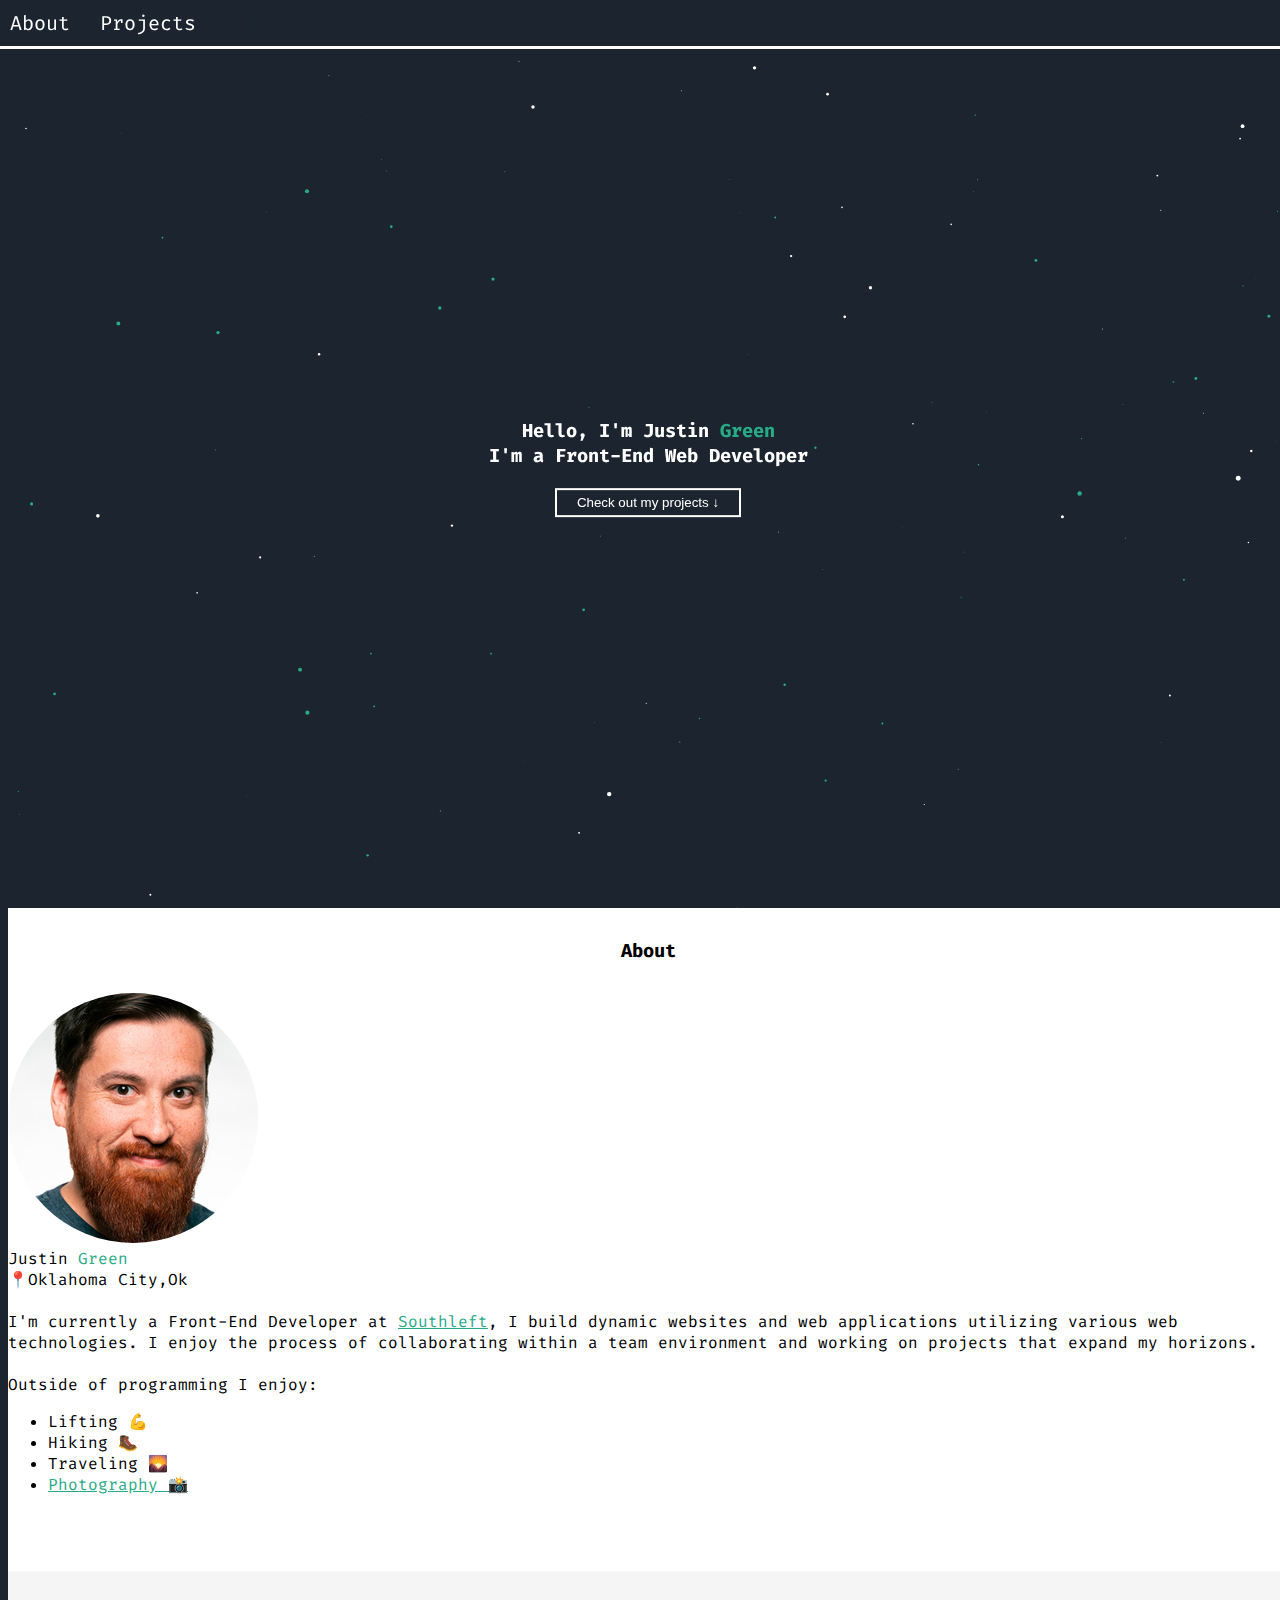
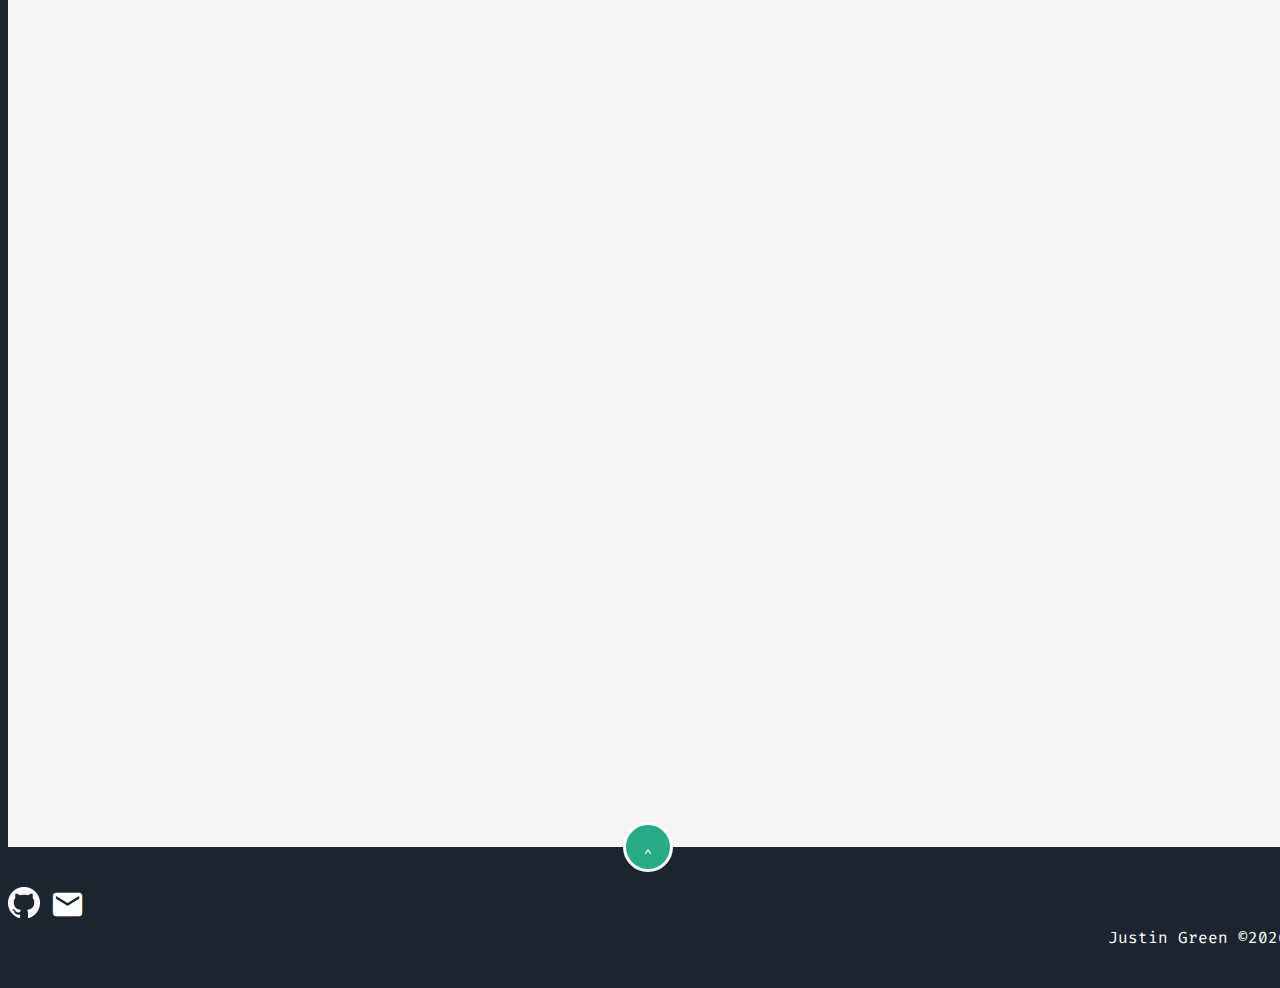
<file: index.html>
<!DOCTYPE html>
<html lang="en">
<head>
	<meta charset="UTF-8">
	<meta name="viewport" content="width=device-width, initial-scale=1.0">
	<title>Justin Green | Front-End Web Developer</title>
	<link rel="stylesheet" href="https://cdn.jsdelivr.net/npm/bootstrap@4.6.0/dist/css/bootstrap.min.css" integrity="sha384-B0vP5xmATw1+K9KRQjQERJvTumQW0nPEzvF6L/Z6nronJ3oUOFUFpCjEUQouq2+l" crossorigin="anonymous">
	<link rel="preconnect" href="https://fonts.gstatic.com">
	<link href="https://fonts.googleapis.com/css2?family=Fira+Code&display=swap" rel="stylesheet">
	<link rel="stylesheet" href="https://fonts.googleapis.com/icon?family=Material+Icons">
	<link rel="icon" type="image/x-icon" href="favicon.ico">
	<link rel="stylesheet" type="text/css" href="css/style.css">
	<script src="https://code.jquery.com/jquery-3.6.0.min.js" integrity="sha256-/xUj+3OJU5yExlq6GSYGSHk7tPXikynS7ogEvDej/m4=" crossorigin="anonymous"></script>
</head>
<body>
	<div class="page">
		<header class="page-header">
			<div class="container">
				<nav class="page-nav">
					<ul>
						<li><a href="#section-1" class="scrollTo scrollTo-about">About</a></li>
						<li><a href="#section-2" class="scrollTo scrollTo-projects">Projects</a></li>
					</ul>
				</nav>
			</div>
			
			<span class="page-progress">
				<span class="page-progress-bar"></span>			
			</span>
		</header>
		
		<div class="page-hero">
			<div class="hero-text">
				<h3>
					Hello, I'm Justin <span class="green">Green </span>
					<br>
					I'm a Front-End Web Developer
				</h3>			
				<button class="btn btn-scroll-down">Check out my projects <span class="icon-arrow-down">&darr;</span></button>
			</div>	
			
			<canvas class="particle-bg"></canvas>	
		</div>
		
		<div class="page-main">
			<div id="section-1" class="section-about">
				<h3>About</h3>	
				
				<div class="container">
					<div class="row">
						<div class="col-lg-4 col-md-6 offset-lg-2">
							<div class="headshot-img">
								<img src="images/headshot.jpg" alt="Justin Green Headshot" class="headshot">
							</div>
						</div>
						<div class="col-lg-6 col-md-6">
							<div class="about-text">
								<ul class="about-list">
									<li>Justin <span class="green">Green</span></li>
									<li>&#128205;Oklahoma City,Ok</li>
									<li>
										<br>
										I'm currently a Front-End Developer at <a href="https://southleft.com/">Southleft</a>,
										I build dynamic websites and web applications utilizing various web technologies. I enjoy the process of collaborating within a team environment and working on projects that expand my horizons.
									</li>
								</ul>	
								
								<br>
								
								Outside of programming I enjoy:
								<ul>
									<li>Lifting &#128170;</li>
									<li>Hiking &#129406;</li>
                  <li>Traveling &#127748;</li>
									<li><a href="/photography.html">Photography &#128248;</a></li>																	
								</ul>																
							</div>						
						</div>
					</div>
				</div>
			</div>
			
			<div id="section-2" class="section-projects">
				<h3>Projects</h3>
				
				<div class="container">
					<div class="row section-projects-row u-animation-delay">
						<div class="col-lg-4 col-md-6 no-padding u-fade-up">
							<div class="project-card project-card-1">
								<div class="project-card-info">
									<h4>Chainalysis</h4>
									<a href="https://www.chainalysis.com/" target="_blank" rel="noreferrer" class="btn btn-view-link">View Site</a>
								</div>
							</div>
						</div>
						
						<div class="col-lg-4 col-md-6 no-padding u-fade-up">
							<div class="project-card project-card-2">
								<div class="project-card-info">
									<h4>GPO</h4>
									<a href="https://gpo.com/" target="_blank" rel="noreferrer" class="btn btn-view-link">View Site</a>
								</div>
							</div>
						</div>
						
						<div class="col-lg-4 col-md-6 no-padding u-fade-up">
							<div class="project-card project-card-3">
								<div class="project-card-info">
									<h4>States United</h4>
									<a href="https://states-united.netlify.app/components/detail/home.html" target="_blank" rel="noreferrer" class="btn btn-view-link">View Site</a>
								</div>
							</div>
						</div>
            
            <div class="col-lg-4 col-md-6 no-padding u-fade-up">
              <div class="project-card project-card-4">
                <div class="project-card-info">
                  <h4>Budget Tracker</h4>
                  <a href="https://budget-tracker-2-next.vercel.app/" target="_blank" rel="noreferrer" class="btn btn-view-link">View Project</a>
                </div>
              </div>
            </div>
            
            <div class="col-lg-4 col-md-6 no-padding u-fade-up">
              <div class="project-card project-card-5">
                <div class="project-card-info">
                  <h4>Coin Pouch</h4>
                  <a href="https://coin-pouch.vercel.app/" target="_blank" rel="noreferrer" class="btn btn-view-link">View Project</a>
                </div>
              </div>
						</div>
            
						<div class="col-lg-4 col-md-6 no-padding u-fade-up">
							<div class="project-card project-card-6">
								<div class="project-card-info">
									<h4>Ardmore CC</h4>
									<a href="http://www.ardmoreconventioncenter.com/" target="_blank" rel="noreferrer" class="btn btn-view-link">View Site</a>
									<!-- <h4>Sugar Creek Casino</h4>
									<a href="https://www.sugarcreekcasino.com/" target="_blank" rel="noreferrer" class="btn btn-view-link">View Site</a> -->
								</div>
							</div>
						</div>
						
						<div class="col-lg-4 col-md-6 no-padding u-fade-up">
							<div class="project-card project-card-7">
								<div class="project-card-info">
									<h4>Impacting Leaders</h4>
									<a href="http://www.impactingleaders.com/" target="_blank" rel="noreferrer" class="btn btn-view-link">View Site</a>
								</div>
							</div>
						</div>
						
						<div class="col-lg-4 col-md-6 no-padding u-fade-up">
							<div class="project-card project-card-8">
								<div class="project-card-info">
									<h4>JM2 Capital</h4>
									<a href="https://www.jm2capital.com/" target="_blank" rel="noreferrer" class="btn btn-view-link">View Site</a>
								</div>
							</div>
						</div>
						
						<div class="col-lg-4 col-md-6 no-padding u-fade-up">
							<div class="project-card project-card-9">
								<div class="project-card-info">
									<h4>RBDMS</h4>
									<a href="https://www.rbdms.org/" target="_blank" rel="noreferrer" class="btn btn-view-link">View Site</a>
								</div>
							</div>
						</div>
					</div>
				</div>
			</div>	
		</div>
		
		<div class="page-footer">
			<button class="scroll-top">^</button>
			
			<div class="container">				
				<div class="row">
					<div class="col-md-6">
						<div class="social">
							<a href="https://github.com/justincgreen" target="_blank">
								<img src="images/icon-github.png" class="icon-github" alt="GitHub">
							</a>
							<a href="mailto:justingreendev@gmail.com"><span class="material-icons">email</span></a>
						</div>
					</div>
					<div class="col-md-6">
						<div class="copyright">
							Justin Green &copy;<script>document.write(new Date().getFullYear())</script><noscript>2023</noscript> 
						</div>
					</div>
				</div>	
			</div>					
		</div>
	</div>
	
	<script src="js/index.js"></script>
	<script src="js/page-progress.js"></script>
	<script src="js/scroll-top.js"></script>
	<script src="js/particles.min.js"></script>		
	<script src="js/particles-init.js"></script>
</body>
</html>
</file>
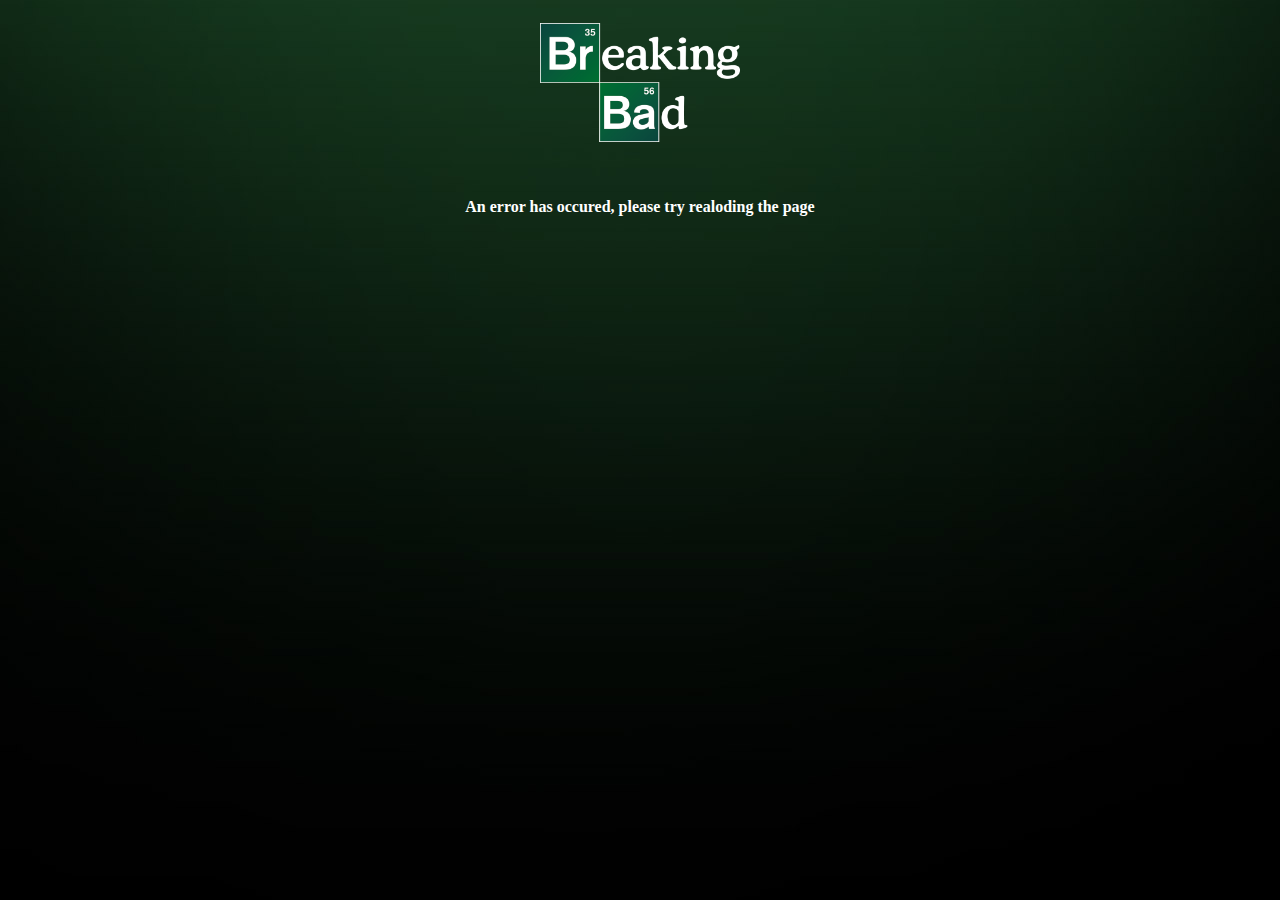
<file: projects/breaking-bad-api/index.html>
<!DOCTYPE html>
<html lang="en">
<head>
	<meta charset="UTF-8">
	<meta name="viewport" content="width=device-width, initial-scale=1.0">
	<link rel="icon" href="favicon.ico">
	<link rel="stylesheet" href="https://cdn.jsdelivr.net/npm/bootstrap@4.6.0/dist/css/bootstrap.min.css" integrity="sha384-B0vP5xmATw1+K9KRQjQERJvTumQW0nPEzvF6L/Z6nronJ3oUOFUFpCjEUQouq2+l" crossorigin="anonymous">
	<link rel="stylesheet" href="css/style.css">
	<title>Breaking Bad API</title>
</head>
<body>
	<header class="header">
		<img src="img/logo.png" class="logo" alt="Breaking Bad Logo">	
	</header>
	
	<div class="container">		
		<div class="search-wrapper mb-3">
			<input type="text" class="search-input form-control" placeholder="Search characters...">
		</div>
		
		<div class="spinner">
			<img src="img/spinner.gif" alt="Loading Spinner">
		</div>
		
		<div class="row character-list"></div>	
	</div>
		
	<script src="js/index.js"></script>
</body>
</html>
</file>
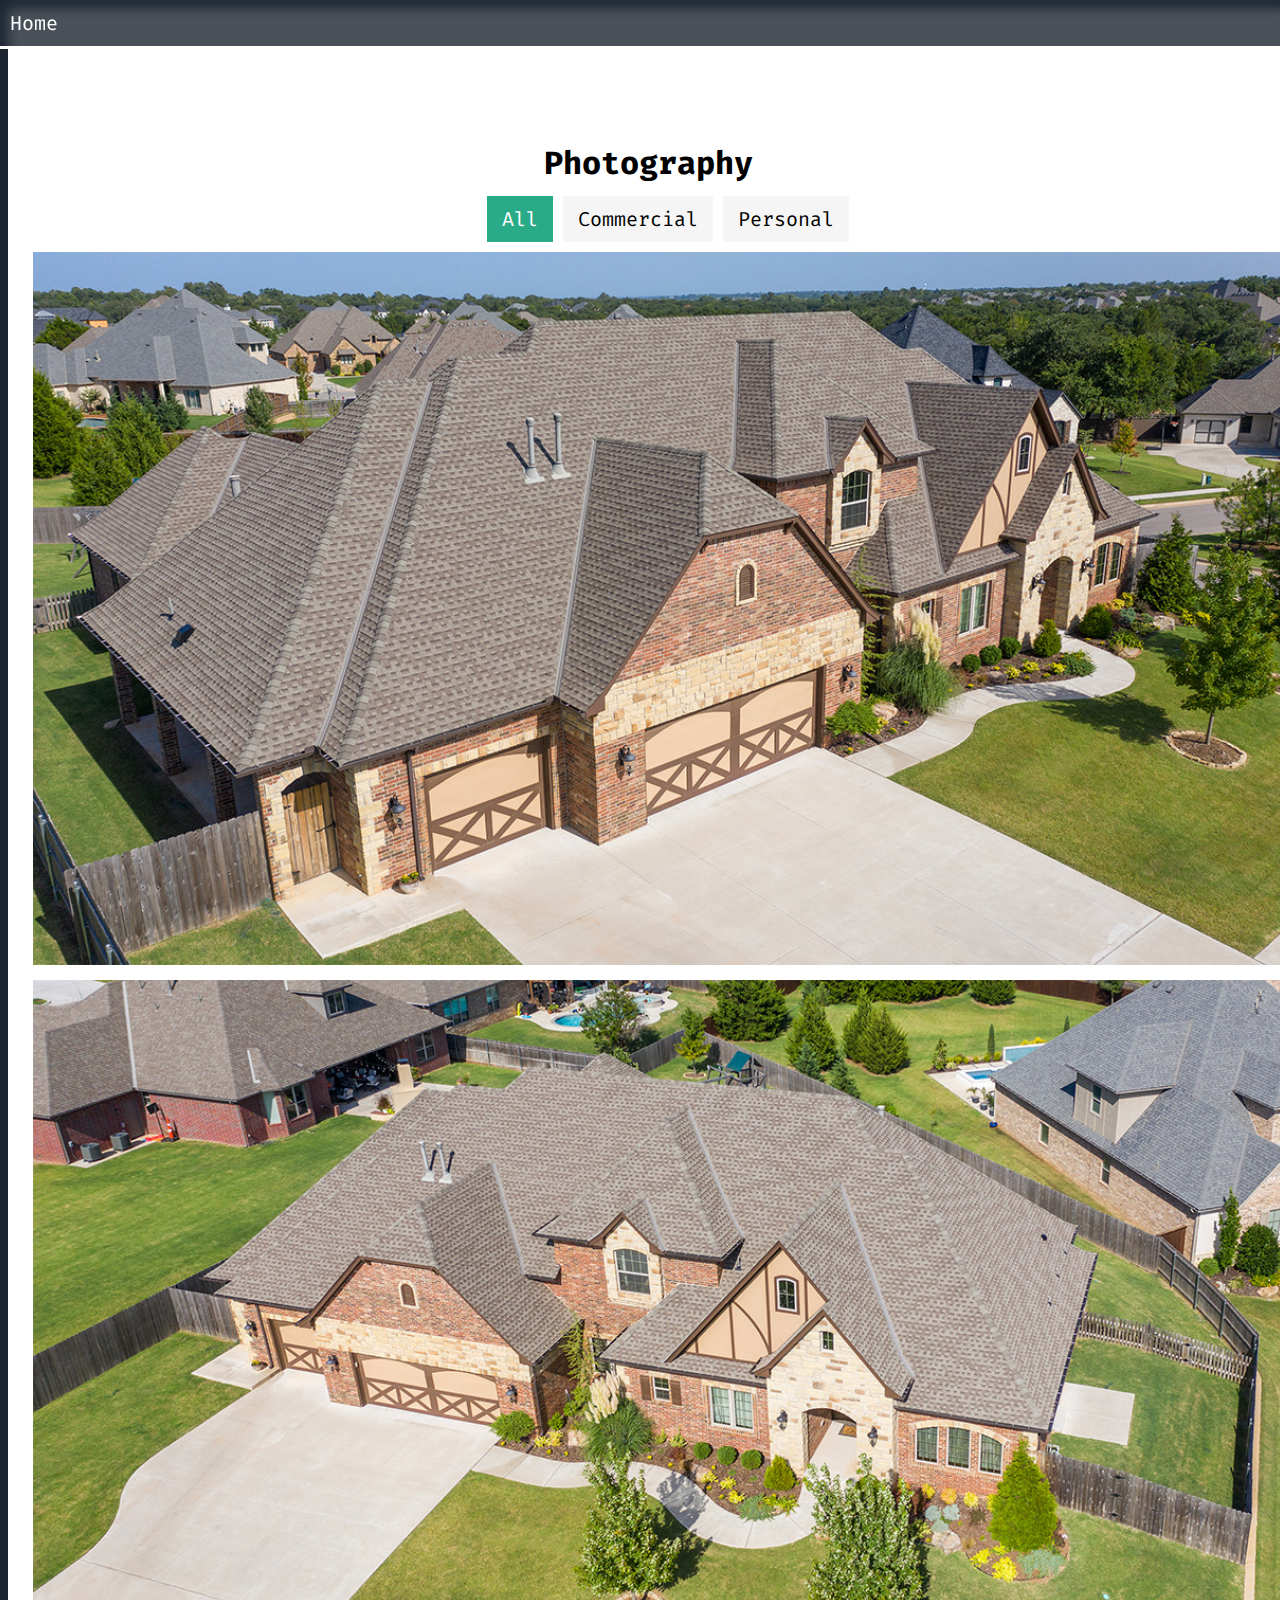
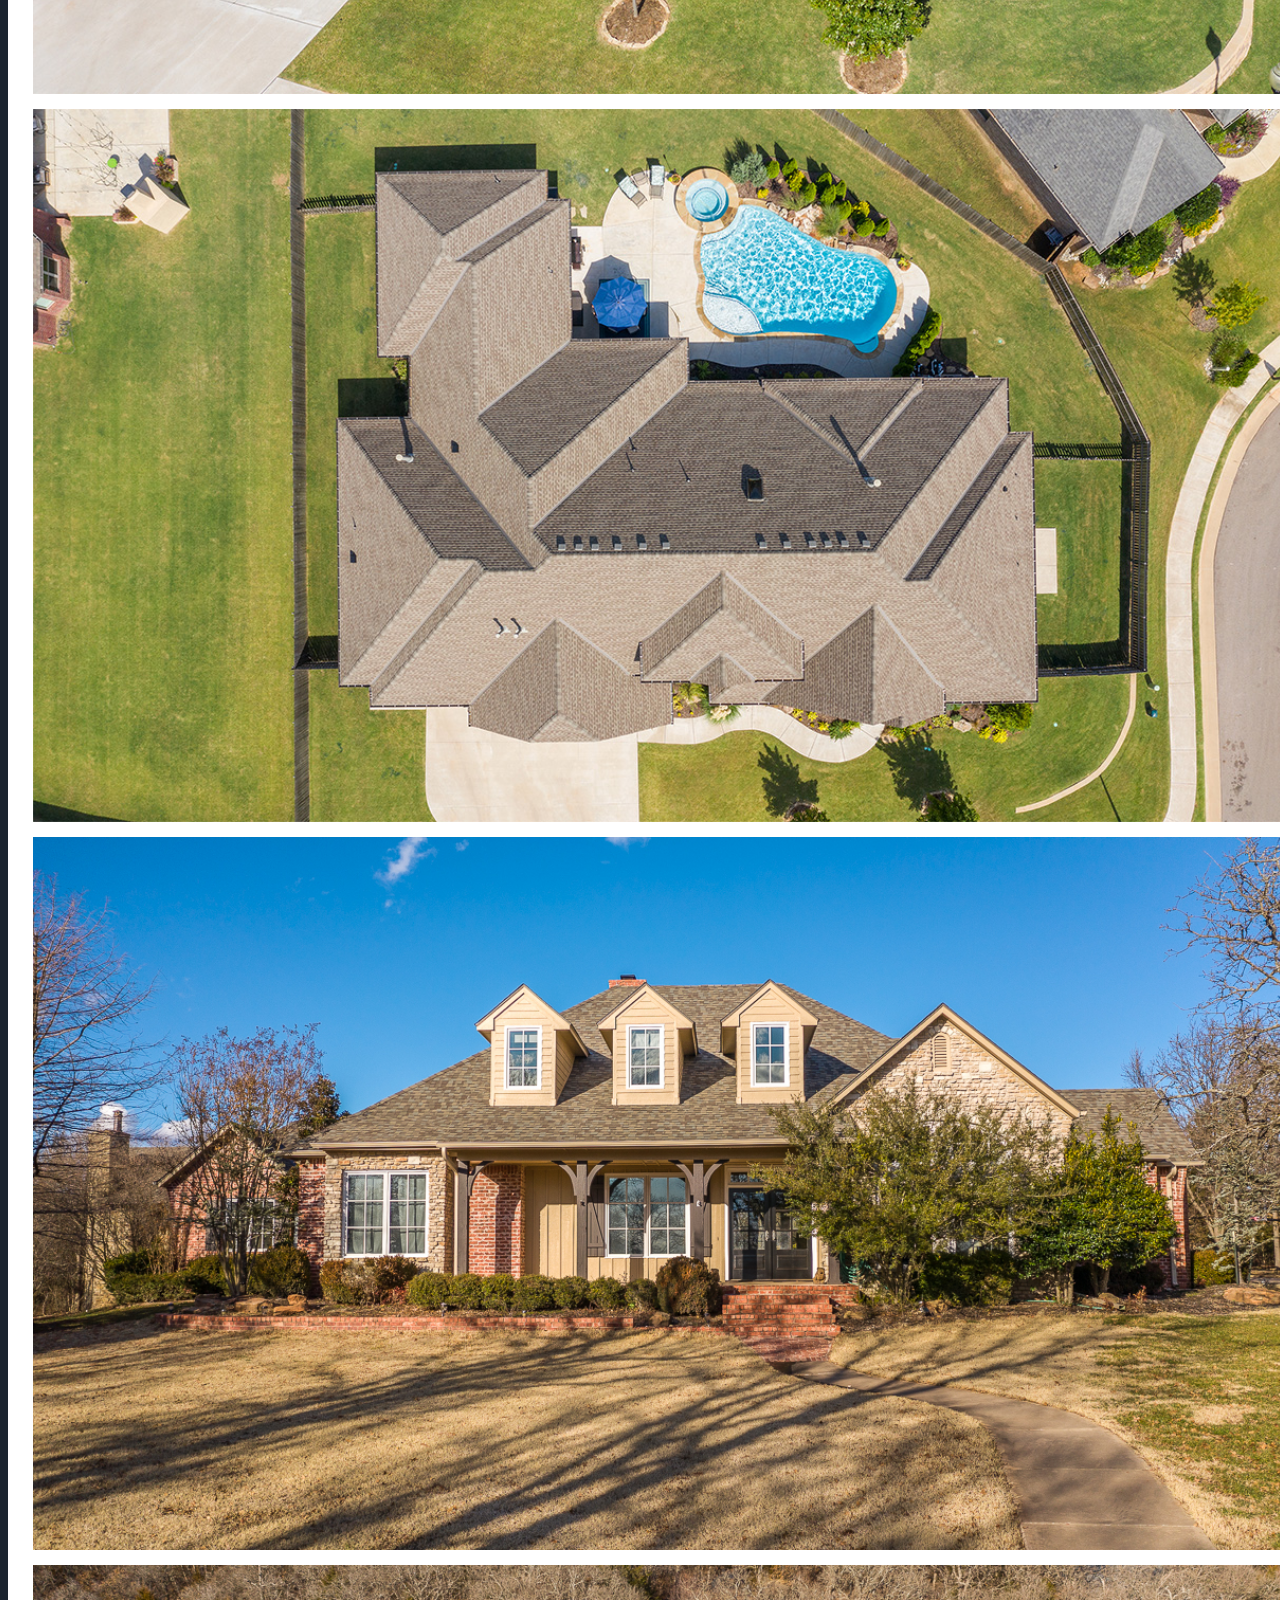
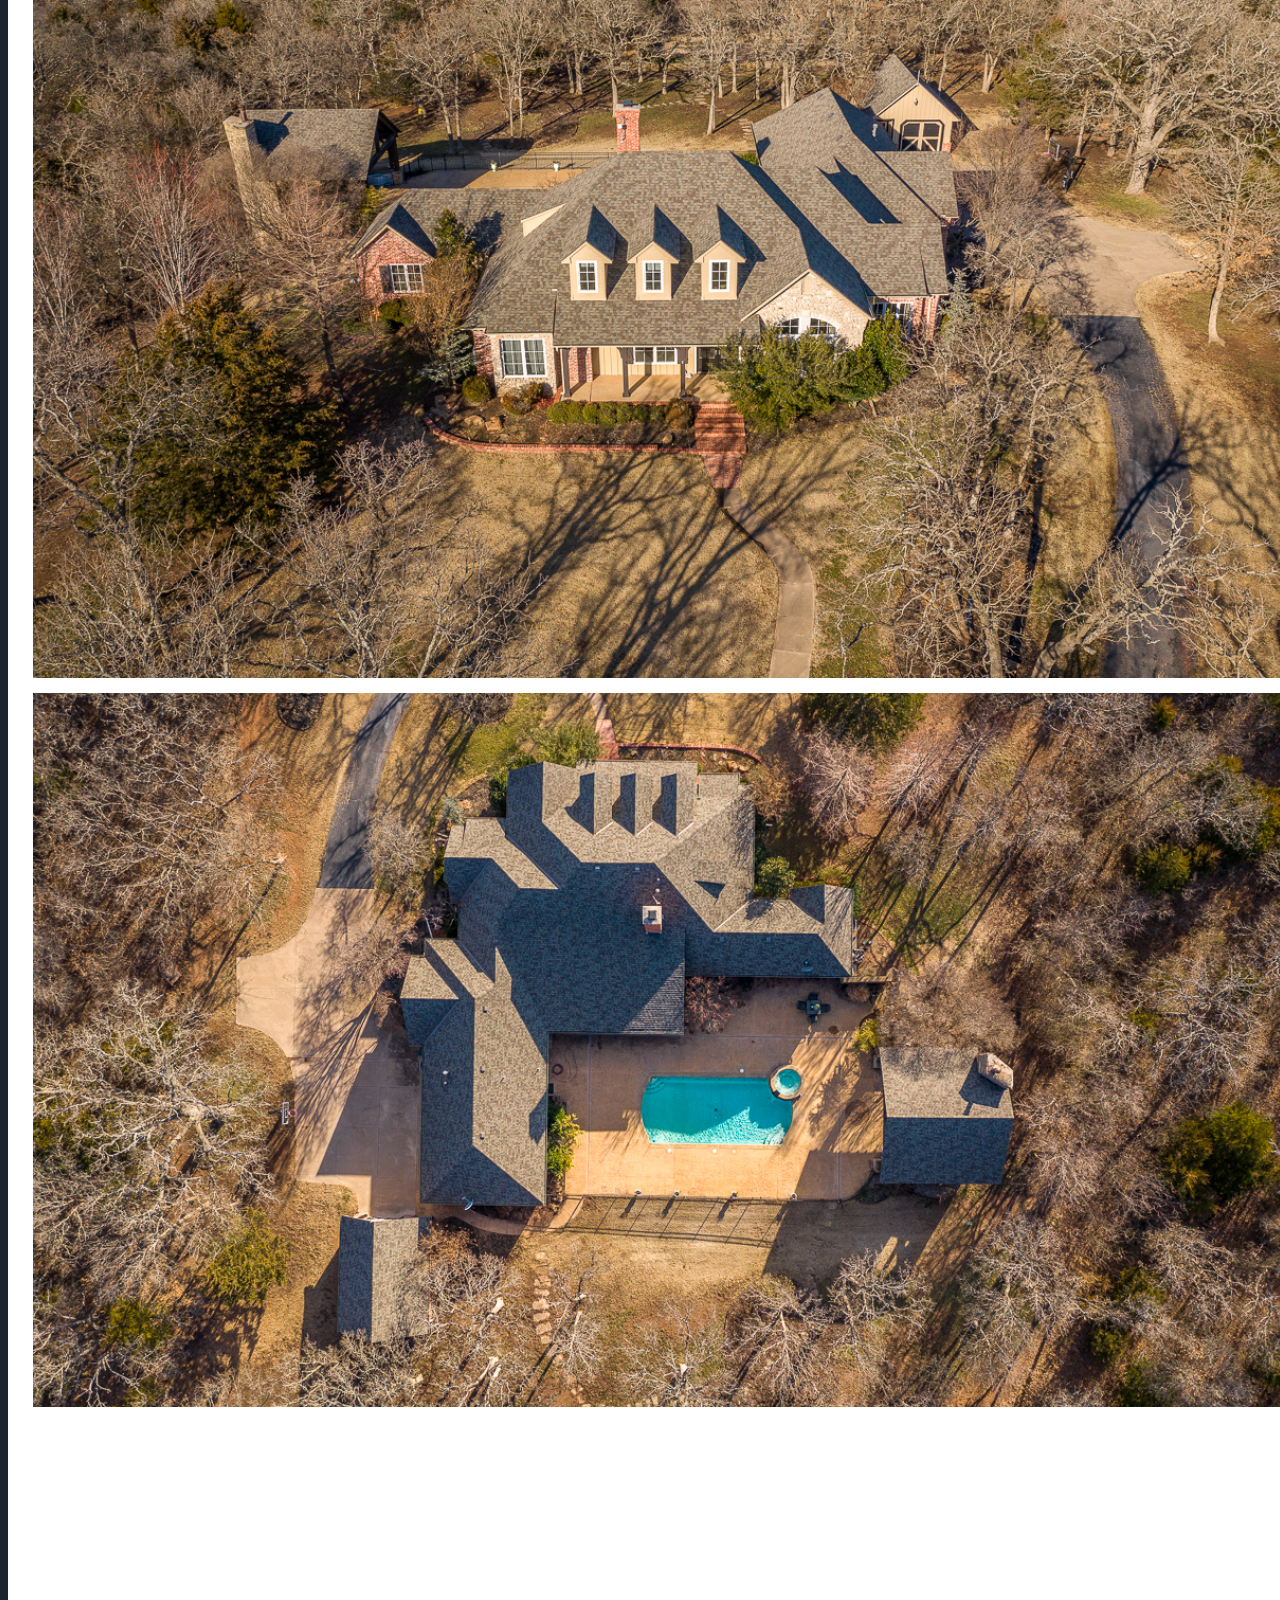
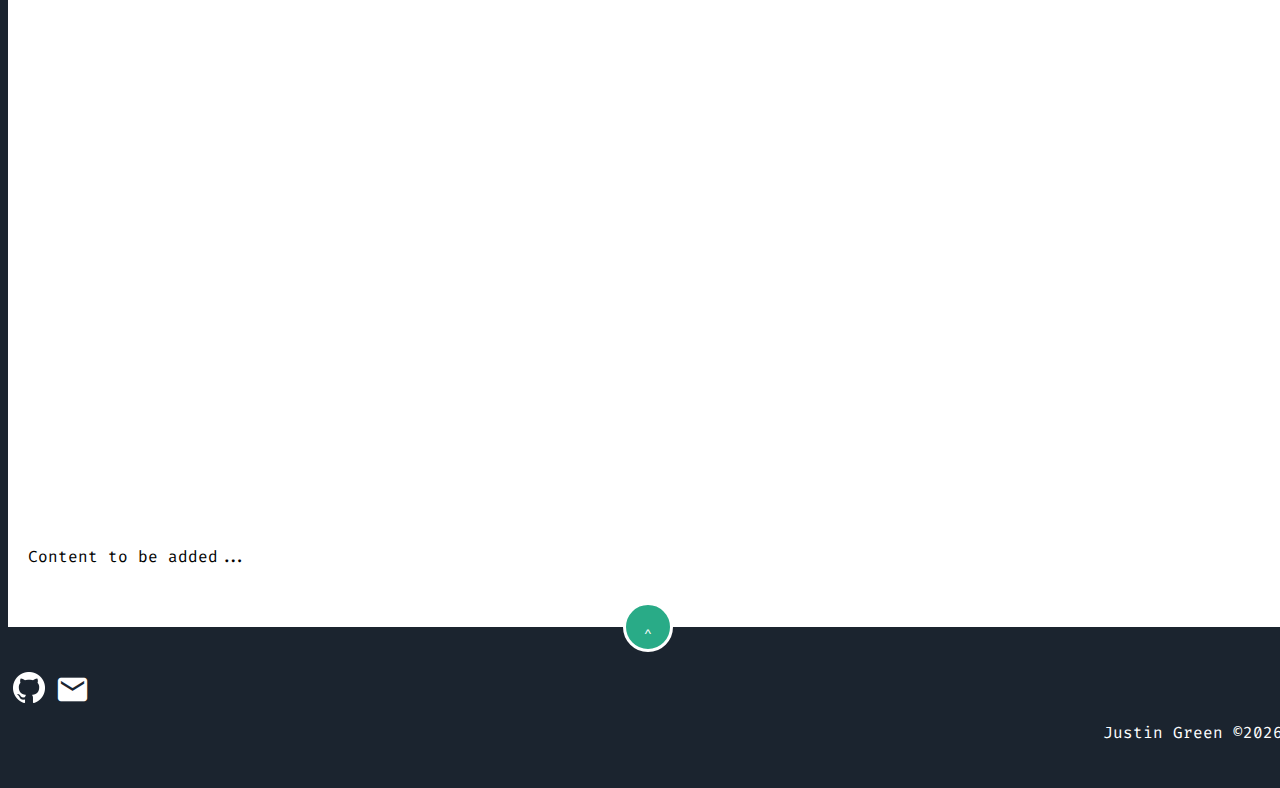
<file: photography.html>
<!DOCTYPE html>
<html lang="en" class="template-photo">
<head>
	<meta charset="UTF-8">
	<meta name="viewport" content="width=device-width, initial-scale=1.0">
	<title>Justin Green | Photography</title>
	<link rel="stylesheet" href="https://cdn.jsdelivr.net/npm/bootstrap@4.6.0/dist/css/bootstrap.min.css" integrity="sha384-B0vP5xmATw1+K9KRQjQERJvTumQW0nPEzvF6L/Z6nronJ3oUOFUFpCjEUQouq2+l" crossorigin="anonymous">
	<link rel="preconnect" href="https://fonts.gstatic.com">
	<link href="https://fonts.googleapis.com/css2?family=Fira+Code&display=swap" rel="stylesheet">
	<link rel="stylesheet" href="https://fonts.googleapis.com/icon?family=Material+Icons">
	<link rel="icon" type="image/x-icon" href="favicon.ico">
	<link rel="stylesheet" type="text/css" href="css/jquery.fancybox.min.css">
	<link rel="stylesheet" type="text/css" href="css/style.css">
	<script src="https://code.jquery.com/jquery-3.6.0.min.js" integrity="sha256-/xUj+3OJU5yExlq6GSYGSHk7tPXikynS7ogEvDej/m4=" crossorigin="anonymous"></script>
</head>
<body>
	<header class="page-header">
		<div class="container">
			<nav class="page-nav">
				<ul>
					<li><a href="https://justincgreen.github.io/portfolio/">Home</a></li>				
				</ul>
			</nav>
		</div>
		
		<span class="page-progress">
			<span class="page-progress-bar"></span>			
		</span>
	</header>
	
	<div class="page-main">
		<div class="content-inner">
			<h1 class="page-title">Photography</h1>
												
			<div class="fullwidth-container">
				<div class="filter-wrapper">
					<ul class="filter-items">
						<li><span class="all-categories badge badge-pill badge-grey badge-green">All</span></li>
						<li><span class="category-1 badge badge-pill badge-grey">Commercial</span></li>
						<li><span class="category-2 badge badge-pill badge-grey">Personal</span></li>
					</ul>
				</div>
				
				<div class="photo-category-1">
					<div class="row">
						<div class="col-md-4">
							<a href="./images/photography/lux-house-1-1.jpg" data-fancybox="gallery" class="gallery-img">
								<img src="./images/photography/lux-house-1-1.jpg">
							</a>
						</div>
						<div class="col-md-4">
							<a href="./images/photography/lux-house-1-2.jpg" data-fancybox="gallery" class="gallery-img">
								<img src="./images/photography/lux-house-1-2.jpg">
							</a>
						</div>
						<div class="col-md-4">
							<a href="./images/photography/lux-house-1-3.jpg" data-fancybox="gallery" class="gallery-img">
								<img src="./images/photography/lux-house-1-3.jpg">
							</a>
						</div>
					</div>
					
					<div class="row">
						<div class="col-md-4">
							<a href="./images/photography/lux-house-2-1.jpg" data-fancybox="gallery" class="gallery-img">
								<img src="./images/photography/lux-house-2-1.jpg">
							</a>
						</div>
						<div class="col-md-4">
							<a href="./images/photography/lux-house-2-2.jpg" data-fancybox="gallery" class="gallery-img">
								<img src="./images/photography/lux-house-2-2.jpg">
							</a>
						</div>
						<div class="col-md-4">
							<a href="./images/photography/lux-house-2-3.jpg" data-fancybox="gallery" class="gallery-img">
								<img src="./images/photography/lux-house-2-3.jpg">
							</a>
						</div>
					</div>
					
					<div class="row">
						<div class="col-md-6">
							<div class="video">
								<iframe src="https://www.youtube.com/embed/GVdJOZgYO60" title="YouTube video player" frameborder="0" allow="accelerometer; autoplay; clipboard-write; encrypted-media; gyroscope; picture-in-picture" allowfullscreen></iframe>
							</div>
						</div>
					</div>
				</div>
				
				<div class="photo-category-2">
					Content to be added...
				</div>
				
			</div>
		</div>
	</div>
	
	<div class="page-footer">
		<button class="scroll-top">^</button>
		
		<div class="container">				
			<div class="row">
				<div class="col-md-6">
					<div class="social">
						<a href="https://github.com/justincgreen" target="_blank">
							<img src="images/icon-github.png" class="icon-github" alt="GitHub">
						</a>
						<a href="mailto:justingreenmedia@gmail.com"><span class="material-icons">email</span></a>
					</div>
				</div>
				<div class="col-md-6">
					<div class="copyright">
						Justin Green &copy;<script>document.write(new Date().getFullYear())</script><noscript>2021</noscript> 
					</div>
				</div>
			</div>	
		</div>					
	</div>
	
	<script src="js/page-progress.js"></script>
	<script src="js/scroll-top.js"></script>
	<script src="js/photography.js"></script>
	<script src="js/jquery.fancybox.min.js"></script>
</body>
</html>
</file>
<file: css/style.css>
/* Global styles */
:root {
	--green-color: #29AB87;
	--purple-color: #38028d;
	--grey-color: #f5f5f5;
}

/* Animations */
@keyframes fade-up {
	to {
		transform: translateY(0);
		opacity: 1;
	}
}

@media(min-width: 767px) {
	.u-animation-delay .is-active:nth-child(1n) {
		animation: fade-up 500ms ease forwards;
		animation-delay: .2s;
	}
	
	.u-animation-delay .is-active:nth-child(2n) {
		animation: fade-up 500ms ease forwards;
		animation-delay: .4s;
	}
	
	.u-animation-delay .is-active:nth-child(3n) {
		animation: fade-up 500ms ease forwards;
		animation-delay: .6s;
	}
	
	.u-animation-delay .is-active:nth-child(4n) {
		animation: fade-up 500ms ease forwards;
		animation-delay: .8s;
	}
	
	.u-animation-delay .is-active:nth-child(5n) {
		animation: fade-up 500ms ease forwards;
		animation-delay: 1s;
	}
	
	.u-animation-delay .is-active:nth-child(6n) {
		animation: fade-up 500ms ease forwards;
		animation-delay: 1.2s;
	}
	
	.u-animation-delay .is-active:nth-child(7n) {
		animation: fade-up 500ms ease forwards;
		animation-delay: 1.4s;
	}
	
	.u-animation-delay .is-active:nth-child(8n) {
		animation: fade-up 500ms ease forwards;
		animation-delay: 1.6s;
	}
	
	.u-animation-delay .is-active:nth-child(9n) {
		animation: fade-up 500ms ease forwards;
		animation-delay: 1.8s;
	}	
}

.u-fade-up {
	opacity: 0;
	transform: translateY(40px);
}

@media(max-width: 767px) {
	.u-fade-up {
		opacity: 1;
		transform: translateY(0px);
	}
}

/* Badges */
.badge {
	padding: 10px 15px;
}

.badge-green {
	background-color: var(--green-color) !important;
	color: #fff !important;
}

.badge-grey {
	background-color: var(--grey-color);
}

/* Page */
html {
	height: 100%;
	width: 100%;
}

body {
	background-color: #1b242f;
	height: 100%;
	width: 100%;
	font-family: 'Fira Code', monospace;
}

.page {
	position: relative;
	height: 100%;
}

/* Page Header */
.page-header {
	position: fixed;
	top: 0;
	left: 0;
	right: 0;
	z-index: 2;
	padding: 10px 0;
	background-color: rgba(27, 36, 47, 0.8);
	backdrop-filter: blur(6px);
}

/* Fixed elements are buggy on mobile browsers */
/* Makes page-header friendly on mobile browsers */
@media (max-width: 768px) {
	.page-header {
		position: absolute;
		border-bottom: 3px solid #fff;
	}
}

.page-progress {
	height: 3px;
	background-color: #fff;
	position: absolute;
	bottom: -3px;
	left: 0;
	right: 0;
	z-index: 1;
}

/* Hide page progress on mobile */
@media (max-width: 768px) {
	.page-progress {
		display: none;
	}
}

.page-progress-bar {
	width: 0;
	height: 3px;
	background-color: #29AB87;
	position: absolute;
	bottom: 0;
	left: 0;
	right: 0;
	z-index: 2;
}

/* Page Nav */
.page-nav ul {
	margin: 0;
	padding: 0;
}

.page-nav ul li {
	display: inline-block;
	margin: 0 10px;
}

.page-nav a {
	text-decoration: none;
	color: #fff;
	font-size: 20px;
}

.page-nav a:hover {
	color: #29AB87;
	transition: color .2s ease-in-out;
}

@media (max-width: 768px) {
	.page-nav a:hover {
		color: #fff;
	}	
}

.page-nav a.active {
	color: #29AB87;
}

/* Page Hero */
.page-hero {
	height: 100%;
	background-color: #1b242f;
	position: relative;
	color: #fff;
}

.hero-text {
	width: 100%;
	text-align: center;
	position: absolute;
	top: 50%;
	left: 50%;
	transform: translate(-50%, -150%);	
	transition: all 0.8s ease-in-out;
	opacity: 0;
	z-index: 1;
}

.hero-text.active {
	transform: translate(-50%, -50%);
	opacity: 1;
}

.hero-text h3 {
	margin-bottom: 20px;
}

@media (max-width: 767px) {
	.hero-text h3 {
		font-size: 24px;
	}
}

.particle-bg {
	position: absolute;
	display: block;
	top: 0;
	left: 0;
}

.green {
	color: var(--green-color);
}

.btn-scroll-down {
	background-color: transparent;
	border: 2px solid #fff;
	padding: 5px 20px;
	color: #fff;
	border-radius: 0;
}

.btn-scroll-down:hover {
	background-color: #29AB87;
	border-color: #29AB87;
	color: #fff;
}

/* Page Main */
.page-main {
	background-color: #fff;
}

.section-about {
	padding: 20px 0 60px 0;
}

.section-about h3 {	
	width: 200px;
	display: block;
	margin: 10px auto 30px auto;
	text-align: center;
}

.headshot-img {
  width: 250px;
}

@media (max-width: 767px) {
	.headshot-img {
    width: 200px;
		text-align: center;
    margin: 0 auto;
	}
}

.headshot {
	border-radius: 50%;
  width: 100%;
}

.about-text {
	margin-bottom: 0;
}

@media (max-width: 576px) {
	.about-text {
		margin-top: 20px;	
	}	
}

.about-text a {
	color: var(--green-color);
	transition: all .3s ease-in-out;
}

.about-text a:hover {
	text-decoration: none;
	color: var(--purple-color);
}

.about-list {
	margin: 0;
	padding: 0;
}

.about-list li {
	list-style: none;
}

.section-projects {
	padding: 20px 0 60px 0;
	background-color: var(--grey-color);
}

.section-projects h3 {	
	width: 200px;
	display: block;
	margin: 10px auto 30px auto;
	text-align: center;
}

.no-padding {
	padding: 0;
}

.section-projects-row {
	/* opacity: 0;	 */
	position: relative;
	/* top: 100px; */
	transition: all .5s ease-in-out;
}

/* Display by default on mobile */
@media (max-width: 768px) {
	.section-projects-row {
		opacity: 1;
		top: 0;
	}
}

/* This active class logic only applies to desktop, not mobile */
/* .section-projects-row.active {
	opacity: 1;
	top: 0;
} */

.project-card {
	height: 259px;
	background-size: cover;
	background-position: center top;
	background-repeat: no-repeat;
	position: relative;
}

.project-card-1 {
	background-image: url(../images/chainalysis@2x.jpg);
}

.project-card-2 {
	background-image: url(../images/gpo@2x.jpg);
}

.project-card-3 {
	background-image: url(../images/states@2x.jpg);
}

.project-card-4 {
  background-image: url(../images/budget-tracker@sm.jpg);
}

.project-card-5 {	
  background-image: url(../images/coin-pouch-thumb@sm.jpg);
}

.project-card-6 {
	background-image: url(../images/acc-thumb@sm.jpg);
	/* background-image: url(../images/sugar-thumb@sm.jpg); */
}

.project-card-7 {
	background-image: url(../images/impact-thumb@sm.jpg);
}

.project-card-8 {
	background-image: url(../images/jm2-thumb@sm.jpg);
}

.project-card-9 {
	background-image: url(../images/rbdms-thumb@sm.jpg);
}

/* .project-card-9 {	
	background-image: url(../images/okc-pizza-thumb@sm.jpg);
} */

.project-card-info {
	background-color: rgba(41,171,135,.9);
	width: 100%;
	height: 259px;
	color: #fff;
	text-align: center;
	position: absolute;
	top: 0;
	opacity: 0;
	transition: all .1s ease-in-out;
}

.project-card:hover > .project-card-info {
	opacity: 1;
}

.project-card:hover .project-card-info h4 {
	opacity: 1;
	top: 20%;
}

.project-card:hover .btn-view-link {
	bottom: 20%;
	opacity: 1;
}

.project-card-info h4 {
	color: #fff;
	position: absolute;
	top: 0;
	left: 0;
	right: 0;
	opacity: 0;
	transition: all .3s ease-in-out;
}

.project-card-info h4::after {
	content: '';
	display: block;
	font-size: 16px;
}

.project-card-1 .project-card-info h4:after {
  content: 'React / Wordpress';
}

.project-card-3 .project-card-info h4:after {
	content: 'Component Library';	
}

.project-card-4 .project-card-info h4:after {
  content: 'Next / React'
}

.project-card-5 .project-card-info h4:after {
  content: 'React';
}

.project-card-6 .project-card-info h4:after,
.project-card-9 .project-card-info h4:after {
	content: 'Responsive';
}

.project-card-2 .project-card-info h4:after,
.project-card-7 .project-card-info h4:after,
.project-card-8 .project-card-info h4:after {
	content:  'Wordpress';
}

.btn-view-link {
	width: 230px;
	position: absolute;
	bottom: 0;
	left: 0;
	right: 0;
	margin: 0 auto;
	border-radius: 0;
	border: 2px solid #fff;
	color: #fff;
	opacity: 0;
	transition: all .3s ease-in-out;
}

.btn-view-link:hover {
	background-color: #fff;
	color: #000;
}



/* Page Footer */
.page-footer {
	background-color: #1b242f;
	padding: 40px 0;
	color: #fff;
	position: relative;
	font-size: 16px;
}

@media (max-width: 767px) {
	.page-footer {
		text-align: center;	
	}	
}

.page-footer a {
	color: #fff;
}

.social a {
	display: inline-block;
	vertical-align: top;
}

.icon-github {
	width: 32px;
	height: 32px;
}

.social .material-icons {
	font-size: 35px;
}

.copyright {
	text-align: right;
}

@media (max-width: 767px) {
	.copyright {
		text-align: center;	
	}	
}

.scroll-top {
	width: 50px;
	height: 50px;
	border-radius: 50%;
	color: #fff;
	display: inline-block;
	cursor: pointer;
	background-color: #29AB87;
	border: 3px solid #fff;
	line-height: 55px;
	position: absolute;
	top: -25px;
	left: 0;
	right: 0;
	margin: 0 auto;;
}

.scroll-top:focus {
	outline: none;
}

/* Photography Page */
.template-photo .page-title {
	padding: 0 10px;	
	text-align: center;
}

.template-photo .content-inner {
	padding: 113px 0 60px 0;
	min-height: 400px;
}

.template-photo .fullwidth-container {
	width: 100%;
	padding: 0 20px;
	margin: 0 auto;
}

.template-photo [class*="col"] {
	padding: 5px;
}

.template-photo .filter-items {
	margin: 15px 0;
	padding: 0;
	text-align: center;
}

.template-photo .filter-items li {
	list-style: none;
	display: inline-block;
	font-size: 20px;
	cursor: pointer;
}

.template-photo .photo-category-2 {
	margin-top: 5px;
}

.template-photo .photo-category-1.active {
	display: block;	
}

.template-photo .photo-category-2.active {
	display: block;
}

.template-photo .photo-category-1.hidden {
	display: none;
}

.template-photo .photo-category-2.hidden {
	display: none;
}

/* Lightbox Gallery */
.gallery-img img {
	width: 100%;
}

/* Youtube Embed */
.video {
	position: relative;
	width: 100%;
	height: 0;
	padding-bottom: 56.25%;
}

.video iframe {
	position: absolute;
	top: 0;
	left: 0;
	width: 100%;
	height: 100%;
}
</file>
<file: projects/breaking-bad-api/css/style.css>
body {
  background: #000 url("../img/bg.jpg") center top no-repeat;
  color: #fff;
}

.header {
  text-align: center;
  padding: 15px 0 30px 0;
}
.header .logo {
  width: 200px;
}

.spinner {
  text-align: center;
}
.spinner img {
  width: 50px;
}

.character {
  margin-bottom: 20px;
}
.character .character-img {
  height: 340px;
}
@media (max-width: 1200px) {
  .character .character-img {
    height: 300px;
  }
}
@media (max-width: 767px) {
  .character .character-img {
    height: auto;
  }
}
.character .character-img img {
  width: 100%;
  height: 340px;
}
@media (max-width: 1200px) {
  .character .character-img img {
    height: 300px;
  }
}
@media (max-width: 767px) {
  .character .character-img img {
    height: auto;
  }
}
.character .btn-character {
  margin-top: 20px;
}

.character-modal {
  display: none;
  background-color: rgba(0, 0, 0, 0.8);
  position: fixed;
  top: 0;
  left: 0;
  right: 0;
  bottom: 0;
  z-index: 100;
}
.character-modal.active {
  display: block;
}
.character-modal .modal-wrapper {
  width: 80%;
  position: absolute;
  top: 50%;
  left: 50%;
  transform: translate(-50%, -50%);
}
@media (max-width: 576px) {
  .character-modal .modal-wrapper {
    width: 90%;
    padding-left: 12%;
  }
}
.character-modal .character-img-modal {
  width: 35%;
  float: left;
  margin: 0 30px 0 25%;
}
@media (max-width: 768px) {
  .character-modal .character-img-modal {
    margin: 0 30px 0 18%;
  }
}
@media (max-width: 576px) {
  .character-modal .character-img-modal {
    float: none;
    margin: 0 0 10px 0;
  }
}
.character-modal .character-img-modal img {
  width: 100%;
  border: 3px solid #28a745;
}
.character-modal .character-info ul {
  padding: 0;
}
.character-modal .character-info li {
  list-style: none;
}

/*# sourceMappingURL=style.css.map */
</file>
